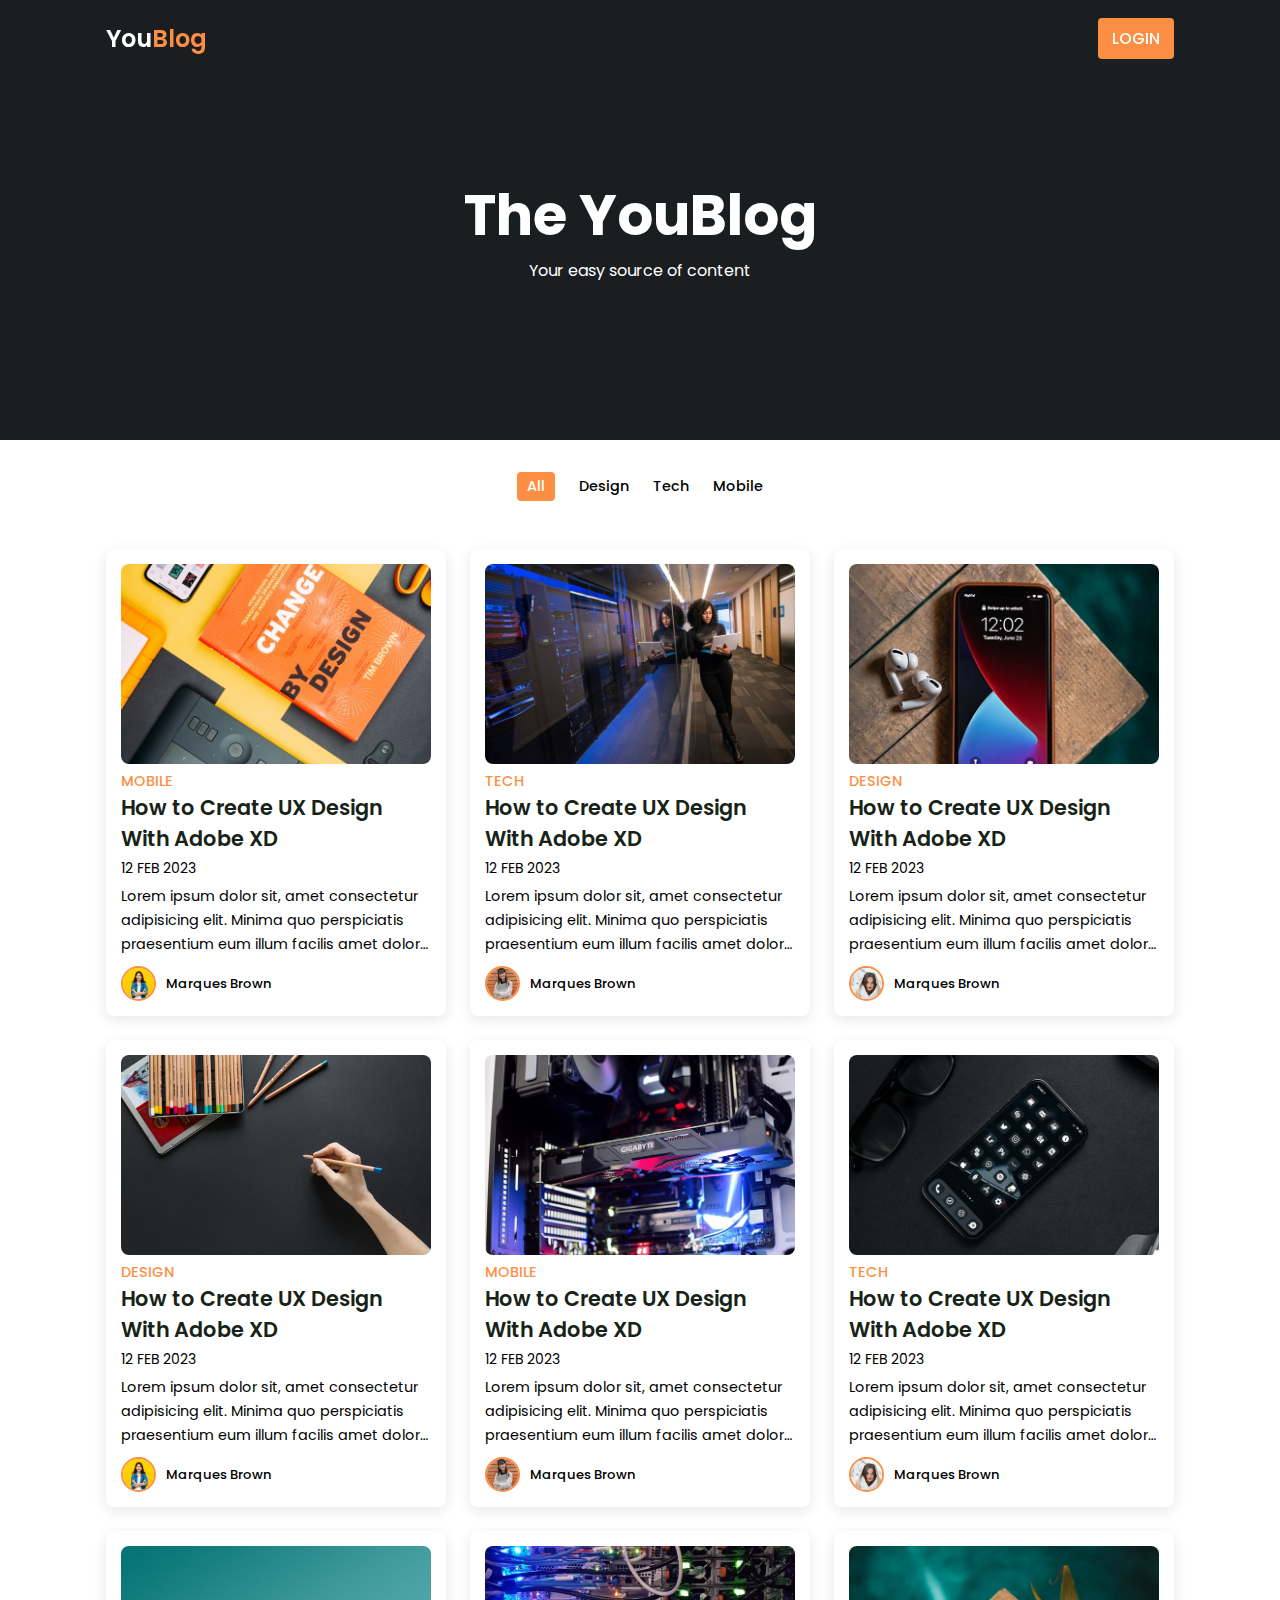
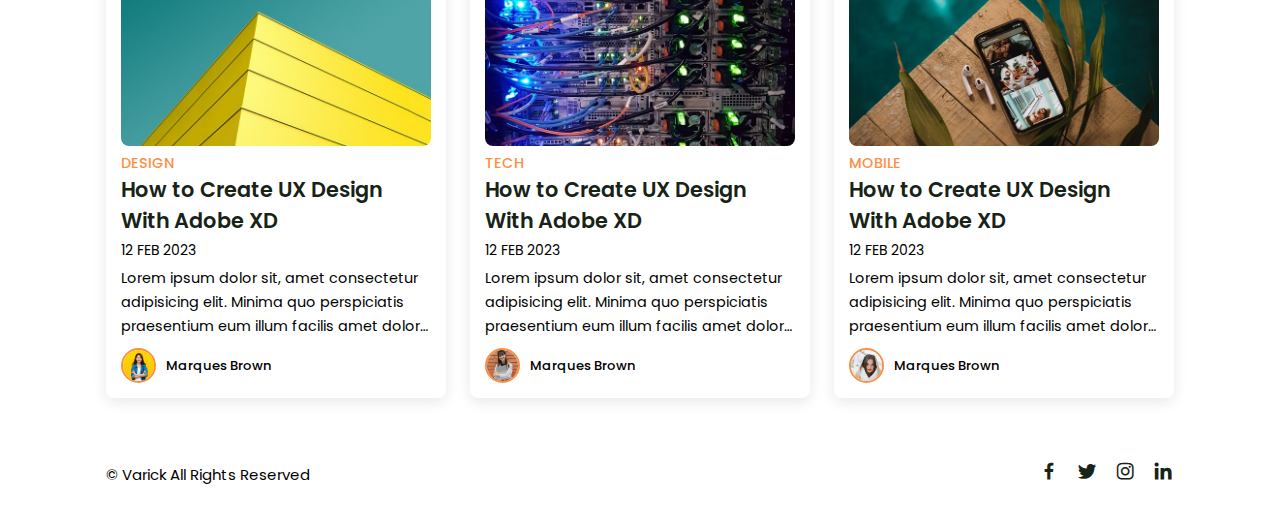
<file: index.html>
<!DOCTYPE html>
<html lang="en">

<head>
    <meta charset="UTF-8">
    <meta name="viewport" content="width=device-width, initial-scale=1.0">
    <title>YouBlog</title>
    <link rel="stylesheet" href="styles.css">
    <link href='https://unpkg.com/boxicons@2.1.4/css/boxicons.min.css' rel='stylesheet'>
</head>

<body>
    <!-- Header -->
    <header>
        <!-- Nav -->
        <div class="nav container">
            <!-- Logo -->
            <a href="#" class="logo">You<span>Blog</span></a>
            <!-- Login Button -->
            <a href="#" class="login">Login</a>
        </div>
    </header>
    <!-- Home -->
    <section class="home" id="home">
        <div class="home-text container">
            <h2 class="home-title">The YouBlog</h2>
            <span class="home-subtitle">Your easy source of content</span>
        </div>
    </section>
    <!-- Post Filter -->
    <div class="post-filter">
        <span class="filter-item active-filter" data-filter='all'>All</span>
        <span class="filter-item" data-filter='design'>Design</span>
        <span class="filter-item" data-filter='tech'>Tech</span>
        <span class="filter-item" data-filter='mobile'>Mobile</span>
    </div>
    <!-- Posts -->
    <section class="post container">
        <!-- Post Box 1 -->
        <div class="post-box mobile">
            <img src="assets/post-1.jpg" class="post-img" alt="post-img">
            <h2 class="category">Mobile</h2>
            <a href="post-page.html" class="post-title">
                How to Create UX Design With Adobe XD
            </a>
            <span class="post-date">12 Feb 2023</span>
            <p class="post-description">
                Lorem ipsum dolor sit, amet consectetur adipisicing elit. Minima quo perspiciatis praesentium eum illum facilis amet dolore unde dicta, obcaecati nemo magni autem voluptatem tempora ratione sequi provident minus? Adipisci.
            </p>
            <!-- Profile -->
            <div class="profile">
                <img src="assets/profile-1.jpg" alt="" class="profile-img">
                <span class="profile-name">Marques Brown</span>
            </div>
        </div>
        <!-- Post Box 2 -->
        <div class="post-box tech">
            <img src="assets/post-2.jpg" class="post-img" alt="post-img">
            <h2 class="category">Tech</h2>
            <a href="post-page.html" class="post-title">
                How to Create UX Design With Adobe XD
            </a>
            <span class="post-date">12 Feb 2023</span>
            <p class="post-description">
                Lorem ipsum dolor sit, amet consectetur adipisicing elit. Minima quo perspiciatis praesentium eum illum facilis amet dolore unde dicta, obcaecati nemo magni autem voluptatem tempora ratione sequi provident minus? Adipisci.
            </p>
            <!-- Profile -->
            <div class="profile">
                <img src="assets/profile-2.jpg" alt="" class="profile-img">
                <span class="profile-name">Marques Brown</span>
            </div>
        </div>
        <!-- Post Box 3 -->
        <div class="post-box design">
            <img src="assets/post-3.jpg" class="post-img" alt="post-img">
            <h2 class="category">Design</h2>
            <a href="post-page.html" class="post-title">
                How to Create UX Design With Adobe XD
            </a>
            <span class="post-date">12 Feb 2023</span>
            <p class="post-description">
                Lorem ipsum dolor sit, amet consectetur adipisicing elit. Minima quo perspiciatis praesentium eum illum facilis amet dolore unde dicta, obcaecati nemo magni autem voluptatem tempora ratione sequi provident minus? Adipisci.
            </p>
            <!-- Profile -->
            <div class="profile">
                <img src="assets/profile-3.jpg" alt="" class="profile-img">
                <span class="profile-name">Marques Brown</span>
            </div>
        </div>
        <!-- Post Box 4 -->
        <div class="post-box design">
            <img src="assets/post-4.jpg" class="post-img" alt="post-img">
            <h2 class="category">Design</h2>
            <a href="post-page.html" class="post-title">
                How to Create UX Design With Adobe XD
            </a>
            <span class="post-date">12 Feb 2023</span>
            <p class="post-description">
                Lorem ipsum dolor sit, amet consectetur adipisicing elit. Minima quo perspiciatis praesentium eum illum facilis amet dolore unde dicta, obcaecati nemo magni autem voluptatem tempora ratione sequi provident minus? Adipisci.
            </p>
            <!-- Profile -->
            <div class="profile">
                <img src="assets/profile-1.jpg" alt="" class="profile-img">
                <span class="profile-name">Marques Brown</span>
            </div>
        </div>
        <!-- Post Box 5 -->
        <div class="post-box mobile">
            <img src="assets/post-5.jpg" class="post-img" alt="post-img">
            <h2 class="category">Mobile</h2>
            <a href="post-page.html" class="post-title">
                How to Create UX Design With Adobe XD
            </a>
            <span class="post-date">12 Feb 2023</span>
            <p class="post-description">
                Lorem ipsum dolor sit, amet consectetur adipisicing elit. Minima quo perspiciatis praesentium eum illum facilis amet dolore unde dicta, obcaecati nemo magni autem voluptatem tempora ratione sequi provident minus? Adipisci.
            </p>
            <!-- Profile -->
            <div class="profile">
                <img src="assets/profile-2.jpg" alt="" class="profile-img">
                <span class="profile-name">Marques Brown</span>
            </div>
        </div>
        <!-- Post Box 6 -->
        <div class="post-box tech">
            <img src="assets/post-6.jpg" class="post-img" alt="post-img">
            <h2 class="category">Tech</h2>
            <a href="post-page.html" class="post-title">
                How to Create UX Design With Adobe XD
            </a>
            <span class="post-date">12 Feb 2023</span>
            <p class="post-description">
                Lorem ipsum dolor sit, amet consectetur adipisicing elit. Minima quo perspiciatis praesentium eum illum facilis amet dolore unde dicta, obcaecati nemo magni autem voluptatem tempora ratione sequi provident minus? Adipisci.
            </p>
            <!-- Profile -->
            <div class="profile">
                <img src="assets/profile-3.jpg" alt="" class="profile-img">
                <span class="profile-name">Marques Brown</span>
            </div>
        </div>
        <!-- Post Box 7 -->
        <div class="post-box design">
            <img src="assets/post-7.jpg" class="post-img" alt="post-img">
            <h2 class="category">Design</h2>
            <a href="post-page.html" class="post-title">
                How to Create UX Design With Adobe XD
            </a>
            <span class="post-date">12 Feb 2023</span>
            <p class="post-description">
                Lorem ipsum dolor sit, amet consectetur adipisicing elit. Minima quo perspiciatis praesentium eum illum facilis amet dolore unde dicta, obcaecati nemo magni autem voluptatem tempora ratione sequi provident minus? Adipisci.
            </p>
            <!-- Profile -->
            <div class="profile">
                <img src="assets/profile-1.jpg" alt="" class="profile-img">
                <span class="profile-name">Marques Brown</span>
            </div>
        </div>
        <!-- Post Box 8 -->
        <div class="post-box tech">
            <img src="assets/post-8.jpg" class="post-img" alt="post-img">
            <h2 class="category">Tech</h2>
            <a href="post-page.html" class="post-title">
                How to Create UX Design With Adobe XD
            </a>
            <span class="post-date">12 Feb 2023</span>
            <p class="post-description">
                Lorem ipsum dolor sit, amet consectetur adipisicing elit. Minima quo perspiciatis praesentium eum illum facilis amet dolore unde dicta, obcaecati nemo magni autem voluptatem tempora ratione sequi provident minus? Adipisci.
            </p>
            <!-- Profile -->
            <div class="profile">
                <img src="assets/profile-2.jpg" alt="" class="profile-img">
                <span class="profile-name">Marques Brown</span>
            </div>
        </div>
        <!-- Post Box 9 -->
        <div class="post-box mobile">
            <img src="assets/post-9.jpg" class="post-img" alt="post-img">
            <h2 class="category">Mobile</h2>
            <a href="post-page.html" class="post-title">
                How to Create UX Design With Adobe XD
            </a>
            <span class="post-date">12 Feb 2023</span>
            <p class="post-description">
                Lorem ipsum dolor sit, amet consectetur adipisicing elit. Minima quo perspiciatis praesentium eum illum facilis amet dolore unde dicta, obcaecati nemo magni autem voluptatem tempora ratione sequi provident minus? Adipisci.
            </p>
            <!-- Profile -->
            <div class="profile">
                <img src="assets/profile-3.jpg" alt="" class="profile-img">
                <span class="profile-name">Marques Brown</span>
            </div>
        </div>
    </section>
    <!-- Footer -->
    <div class="footer container">
        <p>&#169; Varick All Rights Reserved</p>
        <div class="social">
            <a href="#"><i class='bx bxl-facebook'></i></a>
            <a href="#"><i class='bx bxl-twitter'></i></a>
            <a href="#"><i class='bx bxl-instagram'></i></a>
            <a href="#"><i class='bx bxl-linkedin'></i></a>
        </div>
    </div>


    <!-- JQuery Links -->
    <script
        src="https://code.jquery.com/jquery-3.7.1.js"
        integrity="sha256-eKhayi8LEQwp4NKxN+CfCh+3qOVUtJn3QNZ0TciWLP4="
        crossorigin="anonymous">
    </script>
    <!-- Script -->
    <script src="script.js"></script>
</body>

</html>
</file>
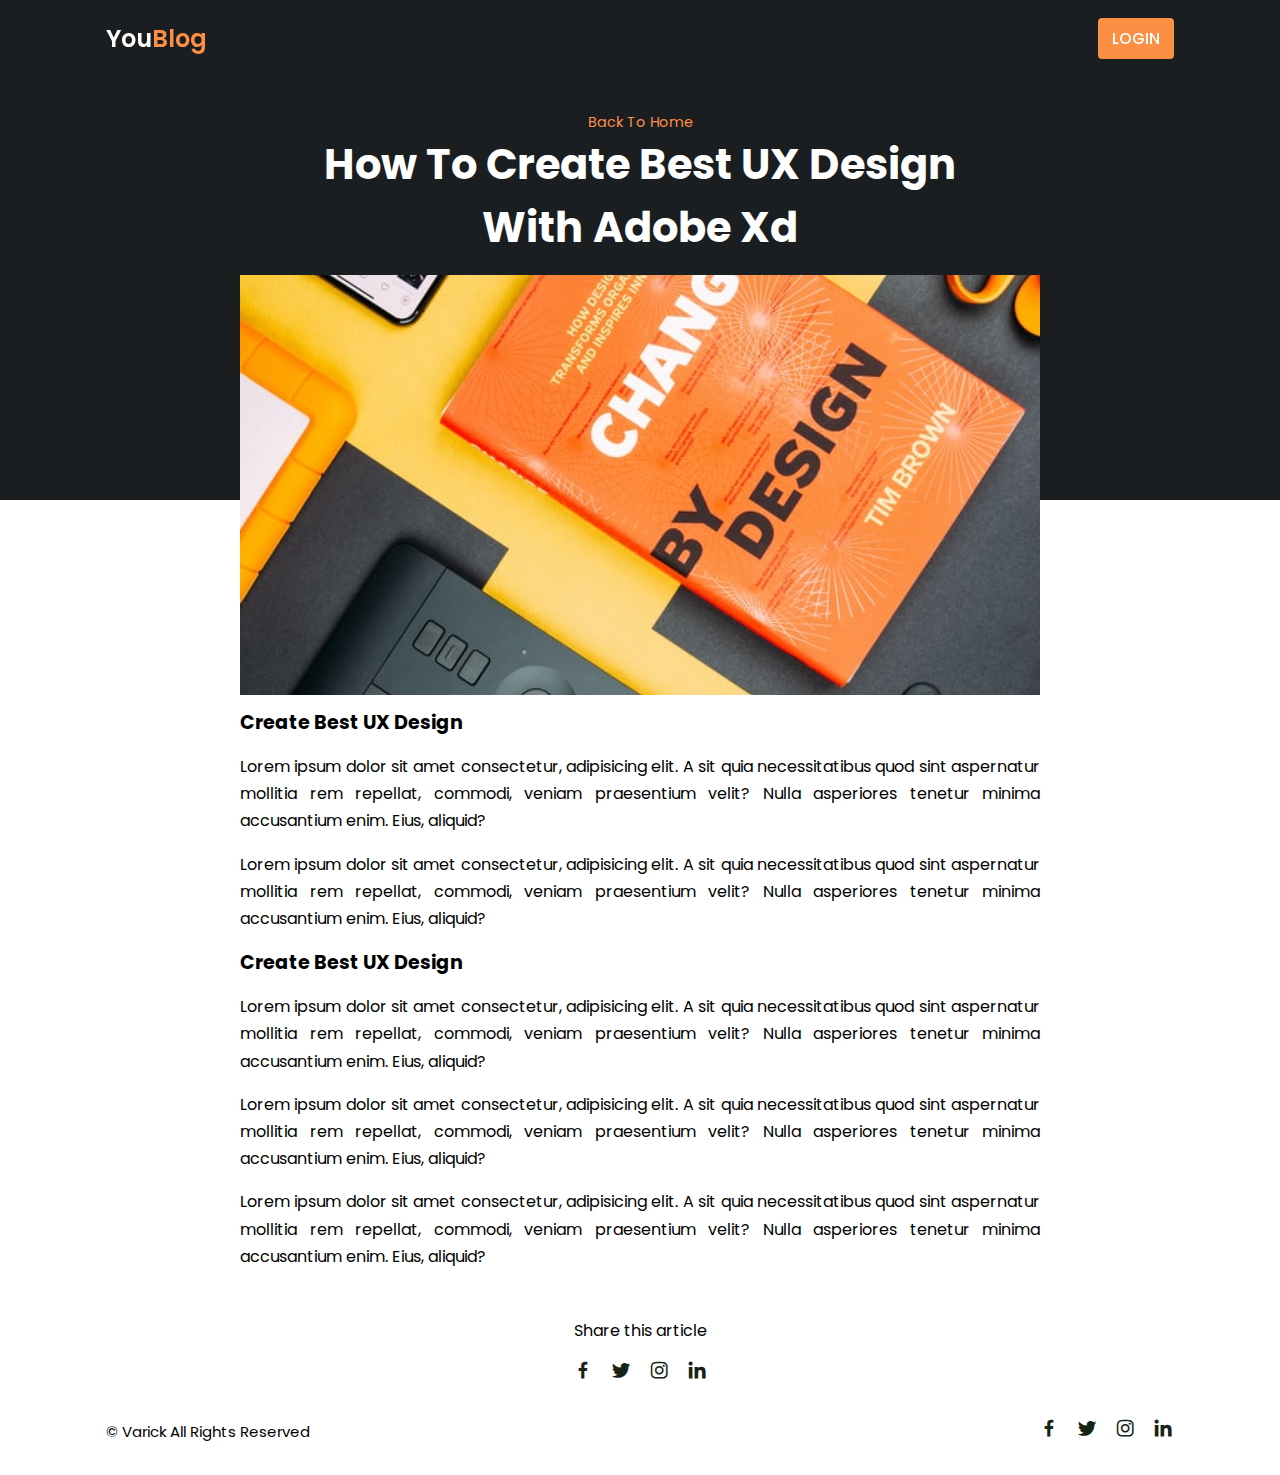
<file: post-page.html>
<!DOCTYPE html>
<html lang="en">

<head>
    <meta charset="UTF-8">
    <meta name="viewport" content="width=device-width, initial-scale=1.0">
    <title>Post Page</title>
    <link rel="stylesheet" href="styles.css">
    <link href='https://unpkg.com/boxicons@2.1.4/css/boxicons.min.css' rel='stylesheet'>
</head>

<body>
    <!-- Header -->
    <header>
        <!-- Nav -->
        <div class="nav container">
            <!-- Logo -->
            <a href="index.html" class="logo">You<span>Blog</span></a>
            <!-- Login Button -->
            <a href="#" class="login">Login</a>
        </div>
    </header>
    <!-- Post COntent -->
    <section class="post-header">
        <div class="header-content post-container">
            <!-- Back To Home -->
            <a href="index.html" class="back-home">Back To Home</a>
            <!-- Title -->
            <h1 class="header-title">How To Create Best UX Design With Adobe Xd</h1>
            <img src="assets/post-1.jpg" alt="" class="header-img">
        </div>
    </section>

    <!-- Posts -->
    <section class="post-content post-container">
       <h2 class="sub-heading">Create Best UX Design</h2>
       <p class="post-text">Lorem ipsum dolor sit amet consectetur, adipisicing elit. A sit quia necessitatibus quod sint aspernatur mollitia rem repellat, commodi, veniam praesentium velit? Nulla asperiores tenetur minima accusantium enim. Eius, aliquid?</p>
       <p class="post-text">Lorem ipsum dolor sit amet consectetur, adipisicing elit. A sit quia necessitatibus quod sint aspernatur mollitia rem repellat, commodi, veniam praesentium velit? Nulla asperiores tenetur minima accusantium enim. Eius, aliquid?</p>
       <h2 class="sub-heading">Create Best UX Design</h2>
       <p class="post-text">Lorem ipsum dolor sit amet consectetur, adipisicing elit. A sit quia necessitatibus quod sint aspernatur mollitia rem repellat, commodi, veniam praesentium velit? Nulla asperiores tenetur minima accusantium enim. Eius, aliquid?</p>
       <p class="post-text">Lorem ipsum dolor sit amet consectetur, adipisicing elit. A sit quia necessitatibus quod sint aspernatur mollitia rem repellat, commodi, veniam praesentium velit? Nulla asperiores tenetur minima accusantium enim. Eius, aliquid?</p>
       <p class="post-text">Lorem ipsum dolor sit amet consectetur, adipisicing elit. A sit quia necessitatibus quod sint aspernatur mollitia rem repellat, commodi, veniam praesentium velit? Nulla asperiores tenetur minima accusantium enim. Eius, aliquid?</p>
    </section>
    <!-- Share -->
    <div class="share post-container">
        <span class="share-title">Share this article</span>
        <div class="social">
            <a href="#"><i class='bx bxl-facebook'></i></a>
            <a href="#"><i class='bx bxl-twitter'></i></a>
            <a href="#"><i class='bx bxl-instagram'></i></a>
            <a href="#"><i class='bx bxl-linkedin'></i></a>
        </div>
    </div>
    <!-- Footer -->
    <div class="footer container">
        <p>&#169; Varick All Rights Reserved</p>
        <div class="social">
            <a href="#"><i class='bx bxl-facebook'></i></a>
            <a href="#"><i class='bx bxl-twitter'></i></a>
            <a href="#"><i class='bx bxl-instagram'></i></a>
            <a href="#"><i class='bx bxl-linkedin'></i></a>
        </div>
    </div>


    <!-- JQuery Links -->
    <script
        src="https://code.jquery.com/jquery-3.7.1.js"
        integrity="sha256-eKhayi8LEQwp4NKxN+CfCh+3qOVUtJn3QNZ0TciWLP4="
        crossorigin="anonymous">
    </script>
    <!-- Script -->
    <script src="script.js"></script>
</body>

</html>
</file>
<file: styles.css>
@import url('https://fonts.googleapis.com/css2?family=Poppins:wght@400;500;600;700&display=swap');

* {
    font-family: 'Poppins', sans-serif;
    margin: 0;
    padding: 0;
    scroll-behavior: smooth;
    scroll-padding-top: 2rem;
    box-sizing: border-box;
}

/* Variables Initialization */
:root {
    --container-color: #1a1e21;
    --second-color: #fd8f44;
    --text-color: #172317;
    --bg-color: #fff;
}
::selection {
    color: var(--bg-color);
    background: var(--second-color);
}
a {
    text-decoration: none;
}
li {
    list-style: none;
}
img {
    width: 100%;
}
section {
    padding: 3rem 0 2rem;
}
.container {
    max-width: 1068px;
    margin: auto;
    width: 100%;
}
/* Header */
header {
    position: fixed;
    top: 0;
    left: 0;
    width: 100%;
    z-index: 200;
}
header.shadow {
    background: var(--bg-color);
    box-shadow: 0 1px 4px hsl(0 4% 14 / 10);
    transition: 0.4s;
}
header.shadow .logo {
    color: var(--text-color);
}
.nav {
    display: flex;
    align-items: center;
    justify-content: space-between;
    padding: 18px 0;
}
.logo {
    font-size: 1.5rem;
    font-weight: 600;
    color: var(--bg-color);
}
.logo span {
    color: var(--second-color);
}
.login {
    padding: 8px 14px;
    text-transform: uppercase;
    font-weight: 500;
    border-radius: 4px;
    background: var(--second-color);
    color: var(--bg-color);
}
.login:hover {
    background: hsl(24, 98%, 58%);
    transition: 0.3s;
}
/* Home */
.home {
    width: 100%;
    min-height: 440px;
    background: var(--container-color);
    display: grid;
    justify-content: center;
    align-items: center ;
}
.home-text {
    color: var(--bg-color);
    text-align: center;
}
.home-title {
    font-size: 3.5rem;
}
.home-subtitle {
    font-size: 1rem;
    font-weight: 400;
}
.post-filter {
    display: flex;
    justify-content: center;
    align-items: center;
    column-gap: 1.5rem;
    margin-top: 2rem !important;
}
.filter-item {
    font-size: 0.9rem;
    font-weight: 500;
    cursor: pointer;
}
.active-filter {
    background: var(--second-color);
    color: var(--bg-color);
    padding: 4px 10px;
    border-radius: 4px;
}
/* Posts */
.post {
    display: grid;
    grid-template-columns: repeat(auto-fit, minmax(280px, auto));
    justify-content: center;
    gap: 1.5rem;
}
.post-box {
    background: var(--bg-color);
    box-shadow: 0 4px 14px hsl(355deg 25% 15% / 10%);
    padding: 15px;
    border-radius: 0.5rem;
}
.post-img {
    width: 100%;
    height: 200px;
    object-fit: cover;
    object-position: center;
    border-radius: 0.5rem;
}
.category {
    font-size: 0.9rem;
    font-weight: 500;
    text-transform: uppercase;
    color: var(--second-color);
}
.post-title {
    font-size: 1.3rem;
    font-weight: 600;
    color: var(--text-color);
    /* 2 lines title */
    display: -webkit-box;
    -webkit-line-clamp: 2;
    -webkit-box-orient: vertical;
    overflow: hidden;
}
.post-date{
    display: flex;
    font-size: 0.875rem;
    text-transform: uppercase;
    font-weight: 400;
    margin-top: 4px;
}
.post-description{
    font-size: 0.9rem;
    line-height: 1.5rem;
    margin: 5px 0 10px;
    /* 3 lines description */
    display: -webkit-box;
    -webkit-line-clamp: 3;
    -webkit-box-orient: vertical;
    overflow: hidden;
}
.profile{
    display: flex;
    align-items: center;
    gap: 10px;
}
.profile-img {
    width: 35px;
    height: 35px;
    border-radius: 50%;
    object-fit: cover;
    object-position: center;
    border: 2px solid var(--second-color);
}
.profile-name {
    font-size: 0.82rem;
    font-weight: 500;
}
.footer {
    display: flex;
    justify-content: space-between;
    align-items: center;
    padding: 30px 0;
}
.footer p {
    font-size: 0.938rem;
}
.social {
    display: flex;
    align-items: center;
    column-gap: 1rem;
}
.social .bx {
    font-size: 1.4rem;
    color: var(--text-color);
}
.social .bx:hover{
    color: var(--second-color);
    transition: 0.3s all linear;
}
/* Post Content */
.post-header {
    width: 100%;
    height: 500px;
    background: var(--container-color);
}
.post-container {
    max-width: 800px;
    margin: auto;
    width: 100%;
}
.header-content {
    display: flex;
    flex-direction: column;
    align-items: center;
    margin-top: 4rem !important;
}
.back-home {
    color: var(--second-color);
    font-size: 0.9rem;
}
.header-title {
    width: 90%;
    font-size: 2.6rem;
    color: var(--bg-color);
    text-align: center;
    margin-bottom: 1rem;
}
.header-img {
    width: 100%;
    height: 420px;
    object-fit: cover;
    object-position: center;
}
.post-content {
    margin-top: 10rem !important;
}
.sub-heading {
    font-size: 1.2rem;
}
.post-text {
    font-size: 1rem;
    line-height: 1.7rem;
    margin: 1rem 0;
    text-align: justify;
}
/* Share */
.share {
    display: flex;
    flex-direction: column;
    align-items: center;
    row-gap: 1rem;
}
.sahre-title {
    font-size: 1.1rem;
}
/* Responsive */
@media (max-width: 1060px) {
    .container {
        margin: 0 auto;
        width: 95%;
    }
    .home-text {
        width: 100%;
    }
}
@media (max-width: 800px) {
    .nav {
        padding: 14px 0;
    }
    .post-container {
        margin: 0 auto;
        width: 95%;
    }
}
@media (max-width: 768px) {
    .nav {
        padding: 10px 0;
    }
    section {
        padding: 2rem 0;
    }
    .header-content {
        margin-top: 3rem !important;
    }
    .home {
        min-height: 380px;
    }
    .header-title {
        font-size: 2rem;
    }
    .header-img {
        height: 370px;
    }
    .post-header {
        height: 435px;
    }
    .post-content {
        margin-top: 9rem !important;
    }
}

@media (max-width: 570px) {
    .post-header {
        height: 390px;
    }
    .header-title {
        width: 100%;
    }
    .header-img {
        height: 340px;
    }
    .footer {
        flex-direction: column;
        row-gap: 1rem;
        padding: 20px 0;
        text-align: center;
    }
}

@media (max-width: 396px) {
    .home-title {
        font-size: 2rem;
    }
    .home-subtitle {
        font-size: 0.9rem;
    }
    .home {
        height: 300px;
    }
    .post-box {
        padding: 10px;
    }
    .header-title {
        font-size: 1.4rem;
    }
    .header-img {
        height: 240px;
    }
    .post-header {
        height: 335px;
    }
    .post-content {
        margin-top: 5rem !important;
    }
    .post-text {
        font-size: 0.875rem;
        line-height: 1.5rem;
        margin: 10px 0;
    }
}
</file>
